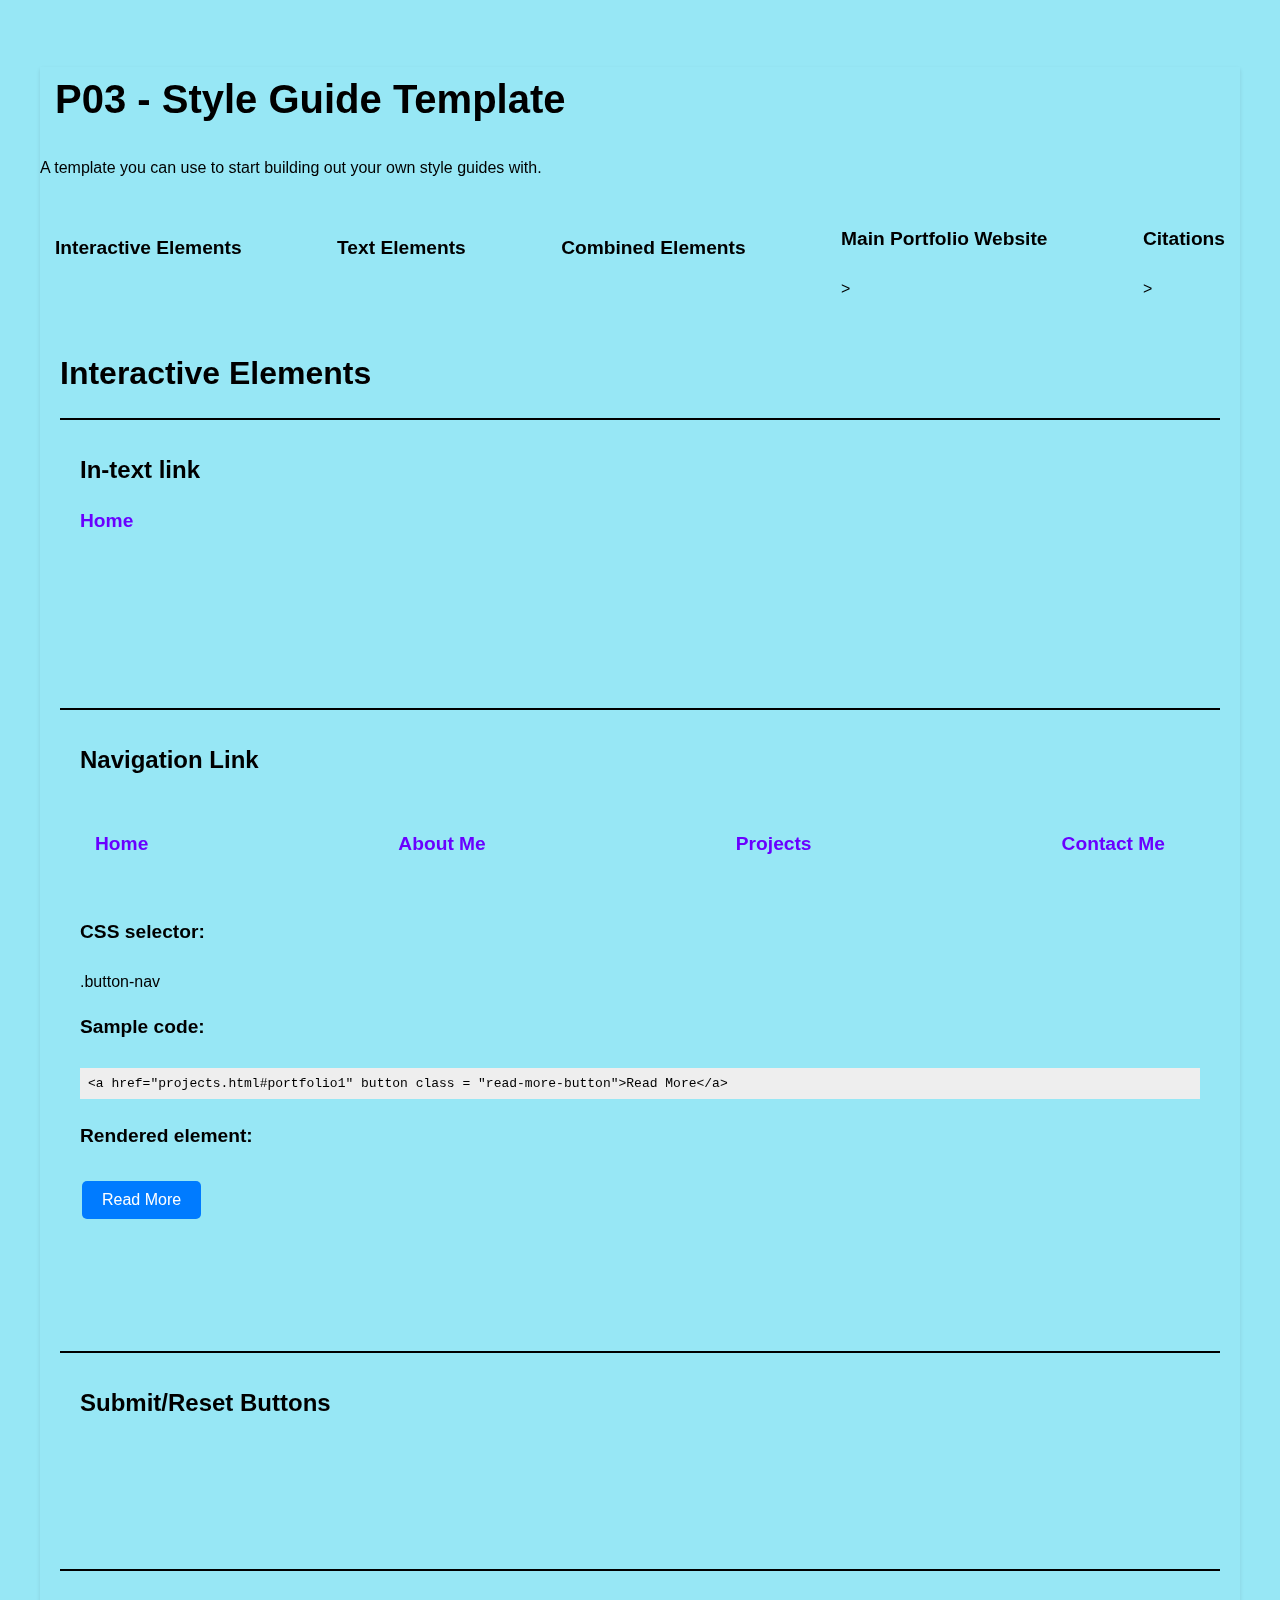
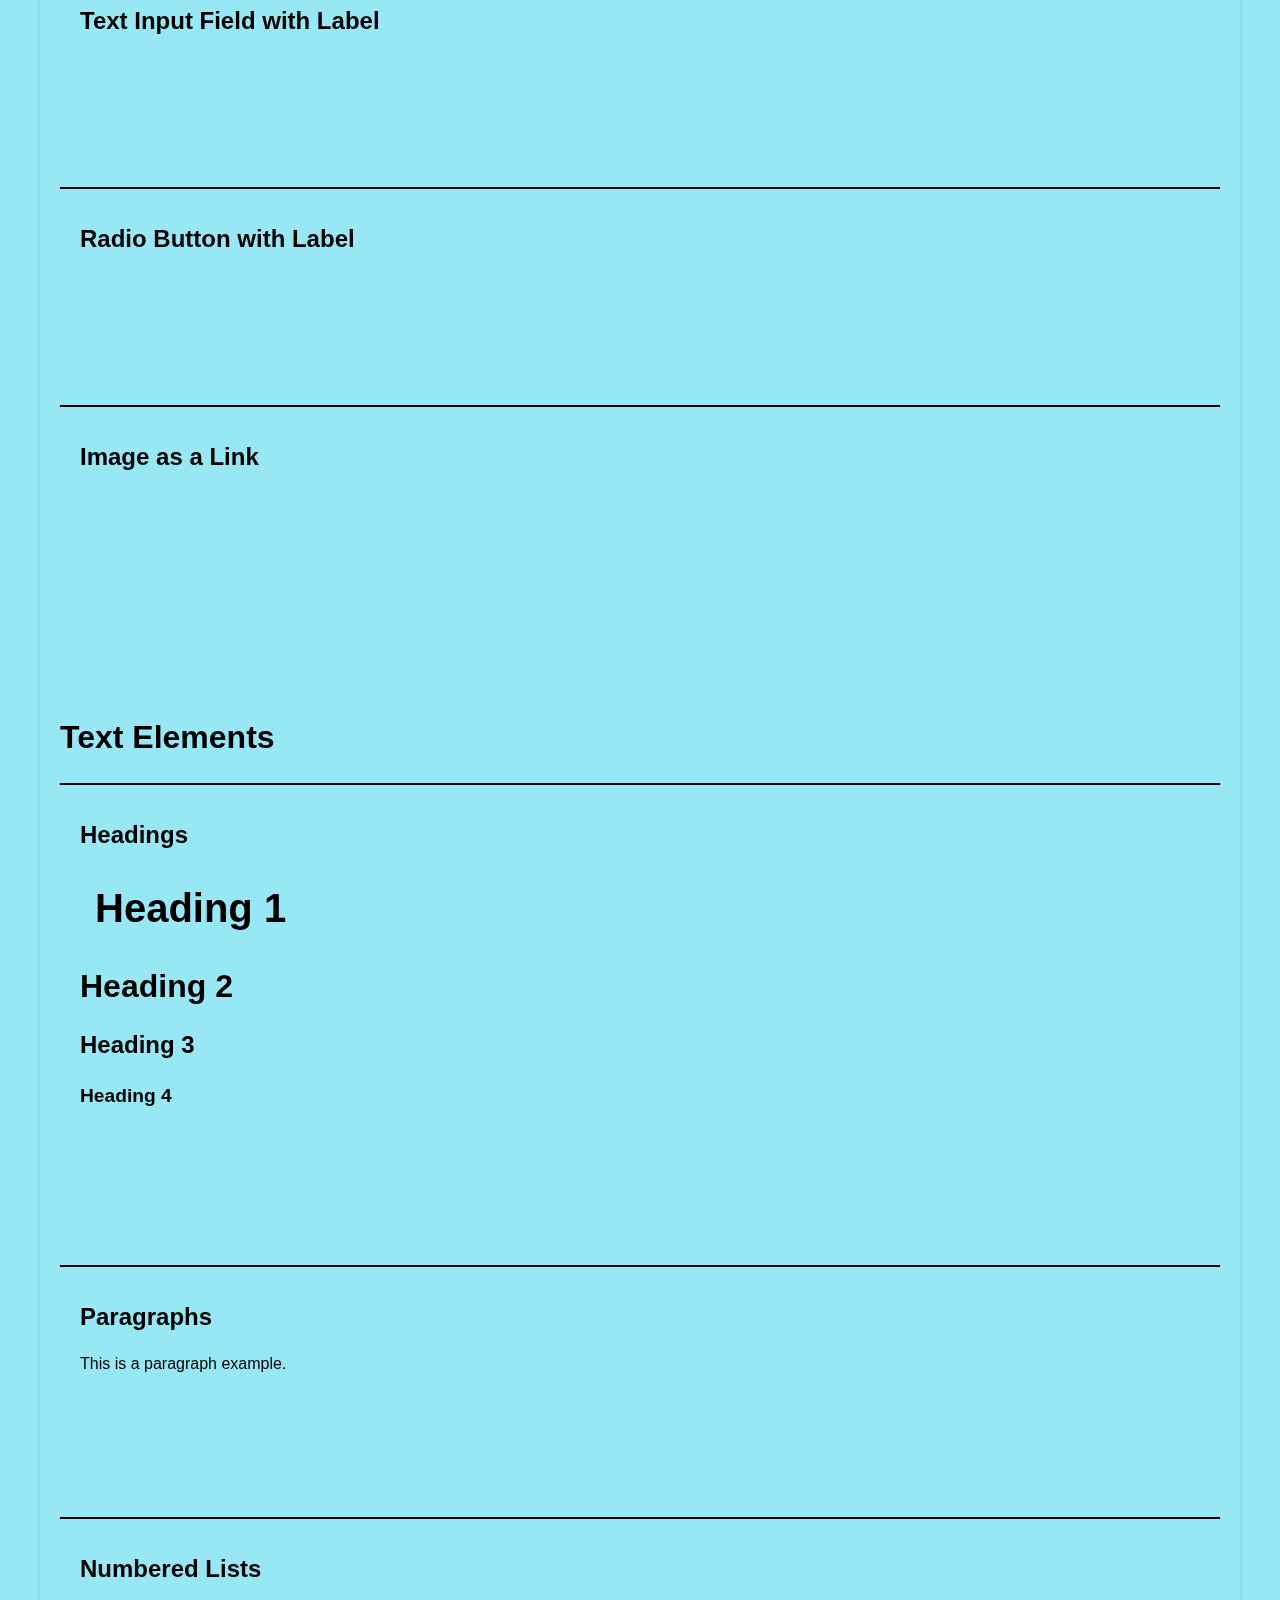
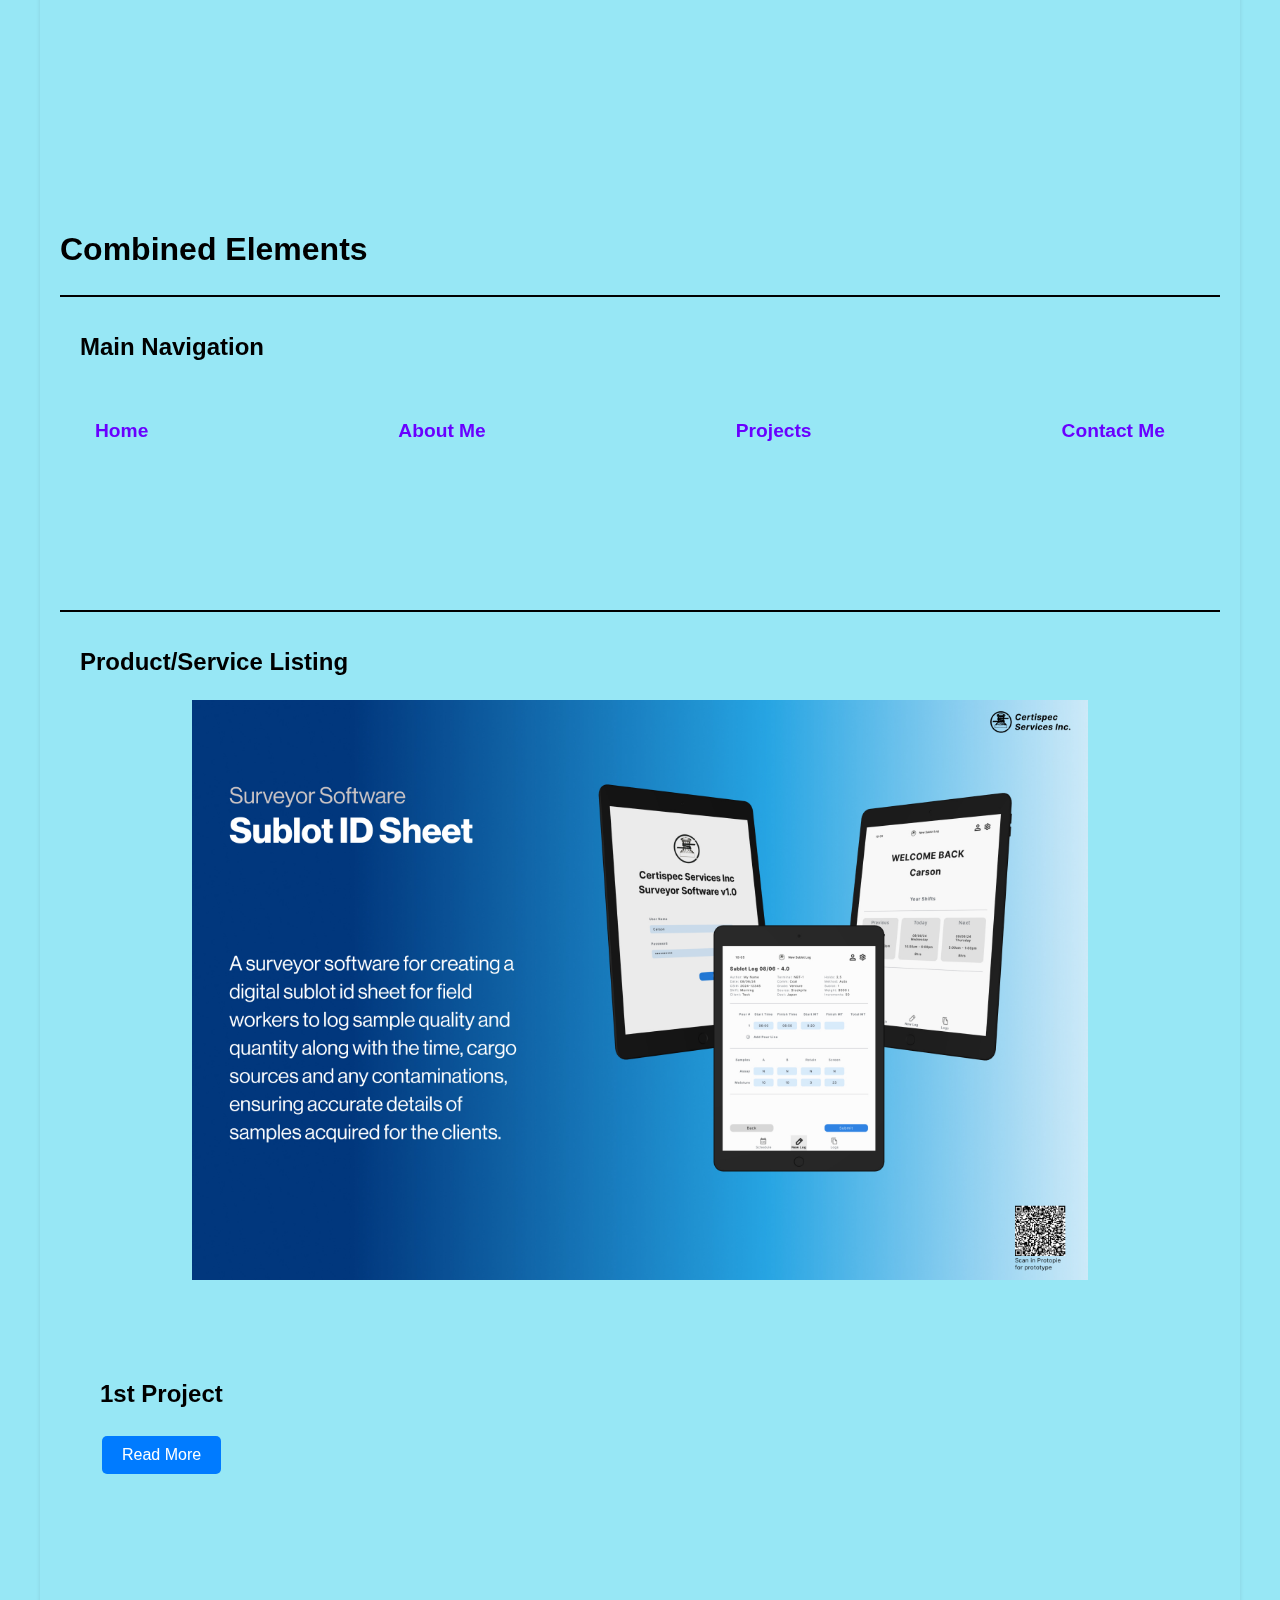
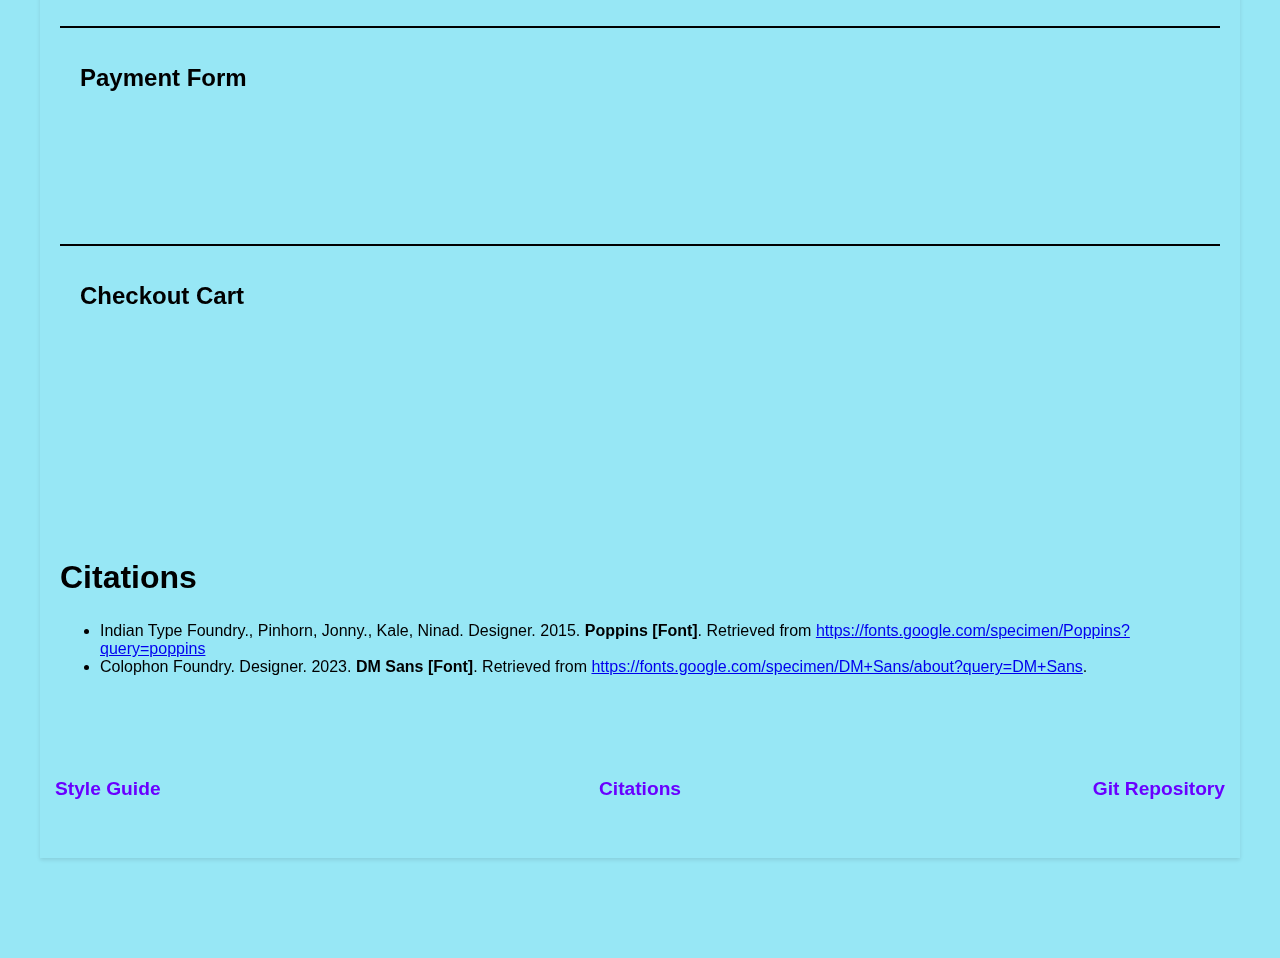
<file: index.html>
<!DOCTYPE html>
<html>

  <head>

    <meta charset="utf-8">
    <title>IAT339 - P03 - Style Guide Template</title>

    <link href="css/main.css" rel="stylesheet">

  </head>

  <body>

    <header>
      <h1>P03 - Style Guide Template</h1>

      <p>A template you can use to start building out your own style guides with.</p>


      <nav>        
        <a href="#interactive_elements"><h4>Interactive Elements</h4></a>
        <a href="#text_elements"><h4>Text Elements</h4></a>
        <a href="#combined_elements"><h4>Combined Elements</h4></a>
        <a href="style.html"><h4>Main Portfolio Website</h4>></a>
        <a href="#citations"><h4>Citations</h4>></a>
      </nav>



    <!-- INTERACTIVE ELEMENTS SECTION // -->
    <section id="interactive_elements">
      <h2>Interactive Elements</h2>


      <section class="element">
        <h3>In-text link</h3>

        <a href="style.html" class="text-link navigate"><h4>Home</h4></a>

      </section>


      <!-- Default Button styling section -->
      <section class="element">

        <h3>Navigation Link</h3>

        <nav>        
            <a href="style.html" class="text-link navigate"><h4>Home</h4></a>
            <a href="about.html" class="text-link navigate"><h4>About Me</h4></a>
            <a href="projects.html" class="text-link navigate"><h4>Projects</h4></a>
            <a href="contact.html" class="text-link navigate"><h4>Contact Me</h4></a>
        </nav>

        <h4>CSS selector:</h4>
        <p>.button-nav</p>

        <h4>Sample code:</h4>
        <code>&lt;a href="projects.html#portfolio1" button class = "read-more-button"&gt;Read More&lt;/a&gt;</code>

        <h4>Rendered element:</h4>
        <a href="projects.html#portfolio1">
            <button class = "read-more-button">Read More</button>
        </a>

      </section>


      <section class="element">
        <h3>Submit/Reset Buttons</h3>
      </section>


      <section class="element">
        <h3>Text Input Field with Label</h3>
      </section>


      <section class="element">
        <h3>Radio Button with Label</h3>
      </section>


      <section class="element">
        <h3>Image as a Link</h3>
      </section>


    </section>
    <!-- // INTERACTIVE ELEMENTS SECTION -->



    <!-- TEXT ELEMENTS SECTION // -->
    <section id="text_elements">
      <h2>Text Elements</h2>

      <section class="element">
        <h3>Headings</h3>

        <h1>Heading 1</h1>

        <h2>Heading 2</h2>

        <h3>Heading 3</h3>

        <h4>Heading 4</h4>

      </section>

      <section class="element">
        <h3>Paragraphs</h3>

        <p>This is a paragraph example.</p>

      </section>

      <section class="element">
        <h3>Numbered Lists</h3>
      </section>

    </section>
    <!-- // TEXT ELEMENTS SECTION -->



    <!-- COMBINED ELEMENTS SECTION // -->
    <section id="combined_elements">
      <h2>Combined Elements</h2>

      <section class="element">
        <h3>Main Navigation</h3>

            <nav>        
                <a href="style.html" class="text-link navigate"><h4>Home</h4></a>
                <a href="about.html" class="text-link navigate"><h4>About Me</h4></a>
                <a href="projects.html" class="text-link navigate"><h4>Projects</h4></a>
                <a href="contact.html" class="text-link navigate"><h4>Contact Me</h4></a>
            </nav>

      </section>

      <section class="element">
        <h3>Product/Service Listing</h3>

        <div class="project-listing project-listing-1">
            <img src="img/project1step5.jpg" alt="Project 1">
            <div class="project-listing-5">
              <h3>1st Project</h3>
              <p>
               <!-- Our project involved collaborating with a marine surveying company to overhaul their employee website, transitioning away from SharePoint. The objective was to design a user-friendly, standalone website that catered specifically to their operational needs and enhanced employee engagement.
                Our approach was grounded in design thinking, starting with a critical analysis of the existing SharePoint site and direct feedback from employees. By adopting tools like Adobe XD, we iterated on various design concepts, focusing on intuitive navigation and accessibility to accommodate all employees, including seniors. The process was highly collaborative, with team members specializing in different areas from research to design execution.
                Our primary challenge lay in crafting a UI/UX design that was senior-friendly. To tackle this, we immersed ourselves in inclusive design principles from our coursework and sought constructive feedback from instructors and TAs. Their insights were pivotal in refining our design, ultimately guiding us to a concept that met our criteria for accessibility and user engagement.
                The effectiveness of our project was demonstrated by the client's satisfaction with the final design, noting its potential to significantly enhance employee interaction with the website. Through this endeavor, we learned the critical role of inclusive design and the iterative nature of feedback in achieving a balance between aesthetics and functionality. This experience has equipped us with valuable insights into addressing diverse user needs and expectations in future projects. -->
              </p>
              <a href="projects.html#portfolio1">
                <button class = "read-more-button">Read More</button>
              </a>
            </div>
        </div>

      </section>

      <section class="element">
        <h3>Payment Form</h3>
      </section>

      <section class="element">
        <h3>Checkout Cart</h3>
      </section>

    </section>
    <!-- // COMBINED ELEMENTS SECTION -->



    <section id="citations">
      <h2>Citations</h2>

      <ul>
        <li>Indian Type Foundry., Pinhorn, Jonny., Kale, Ninad. Designer. 2015. <strong>Poppins [Font]</strong>. Retrieved from <a href="https://fonts.google.com/specimen/Poppins?query=poppins">https://fonts.google.com/specimen/Poppins?query=poppins</a></li>
        <li>Colophon Foundry. Designer. 2023. <strong>DM Sans [Font]</strong>. Retrieved from <a href="https://fonts.google.com/specimen/DM+Sans/about?query=DM+Sans">https://fonts.google.com/specimen/DM+Sans/about?query=DM+Sans</a>.</li>
      </ul>

    </section>



  </body>

  <footer>
    <div class="footer">
      <div class="left">
        <a class="text-link navigate" href="index.html"><h4> Style Guide </h4></a>
      </div>
      <div class="center">
        <a class="text-link navigate" href="citations.html"><h4> Citations </h4></a>
      </div>
      <div class="right">
        <a class="text-link navigate" href="https://github.com/jonethenz/IAT339_P03"><h4> Git Repository </h4></a>
      </div>
    </div>
  </footer>

</html>
</file>
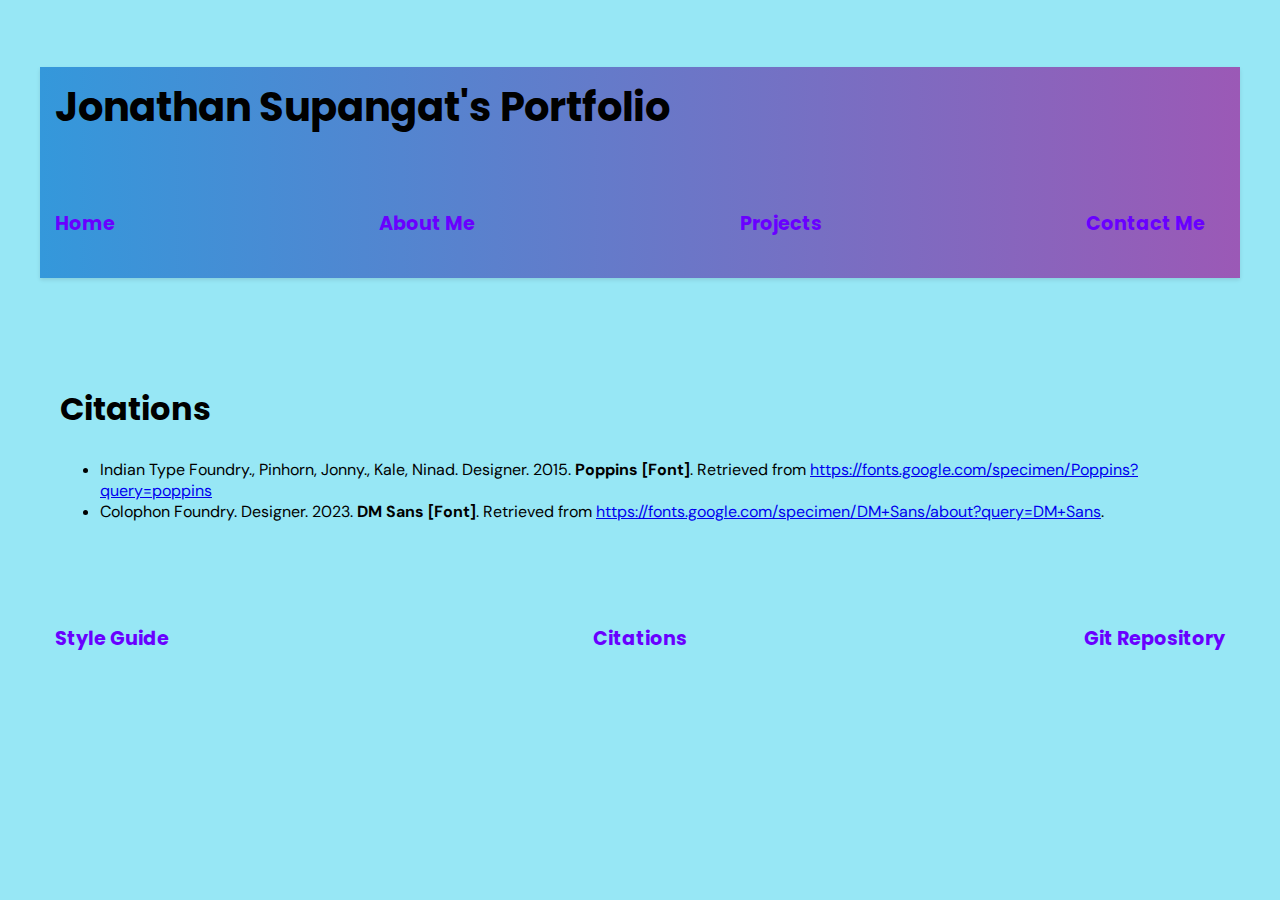
<file: citations.html>
<!DOCTYPE html>
<html lang="en">

  <head>

    <meta charset="UTF-8">
    <meta name="viewport" content="width=device-width, initial-scale=1.0">
    <title>P03 - Portfolio</title>

    <link href="css/main.css" rel="stylesheet">
    <link rel="preconnect" href="https://fonts.googleapis.com">
    <link rel="preconnect" href="https://fonts.gstatic.com" crossorigin>
    <link href="https://fonts.googleapis.com/css2?family=DM+Sans:ital,opsz,wght@0,9..40,100..1000;1,9..40,100..1000&family=Poppins:ital,wght@0,100;0,200;0,300;0,400;0,500;0,600;0,700;0,800;0,900;1,100;1,200;1,300;1,400;1,500;1,600;1,700;1,800;1,900&display=swap" rel="stylesheet">

  </head>

  <body>
    <header class = "background-gradient">

        <h1>Jonathan Supangat's Portfolio</h1>
        <nav>        
            <a href="style.html" class="text-link navigate"><h4>Home</h4></a>
            <a href="about.html" class="text-link navigate"><h4>About Me</h4></a>
            <a href="projects.html" class="text-link navigate"><h4>Projects</h4></a>
            <a href="contact.html" class="text-link navigate"><h4>Contact Me</h4></a>
        </nav>
    
    </header>

    <section id="citations">

        <h2>Citations</h2>
        <ul>
            <li>Indian Type Foundry., Pinhorn, Jonny., Kale, Ninad. Designer. 2015. <strong>Poppins [Font]</strong>. Retrieved from <a href="https://fonts.google.com/specimen/Poppins?query=poppins">https://fonts.google.com/specimen/Poppins?query=poppins</a></li>
            <li>Colophon Foundry. Designer. 2023. <strong>DM Sans [Font]</strong>. Retrieved from <a href="https://fonts.google.com/specimen/DM+Sans/about?query=DM+Sans">https://fonts.google.com/specimen/DM+Sans/about?query=DM+Sans</a>.</li>
        </ul>

    </section>
    
</body>

<footer>
    <div class="footer">
      <div class="left">
        <a class="text-link navigate" href="index.html"><h4> Style Guide </h4></a>
      </div>
      <div class="center">
        <a class="text-link navigate" href="citations.html"><h4> Citations </h4></a>
      </div>
      <div class="right">
        <a class="text-link navigate" href="https://github.com/jonethenz/IAT339_P03"><h4> Git Repository </h4></a>
      </div>
    </div>
  </footer>

</html>
</file>
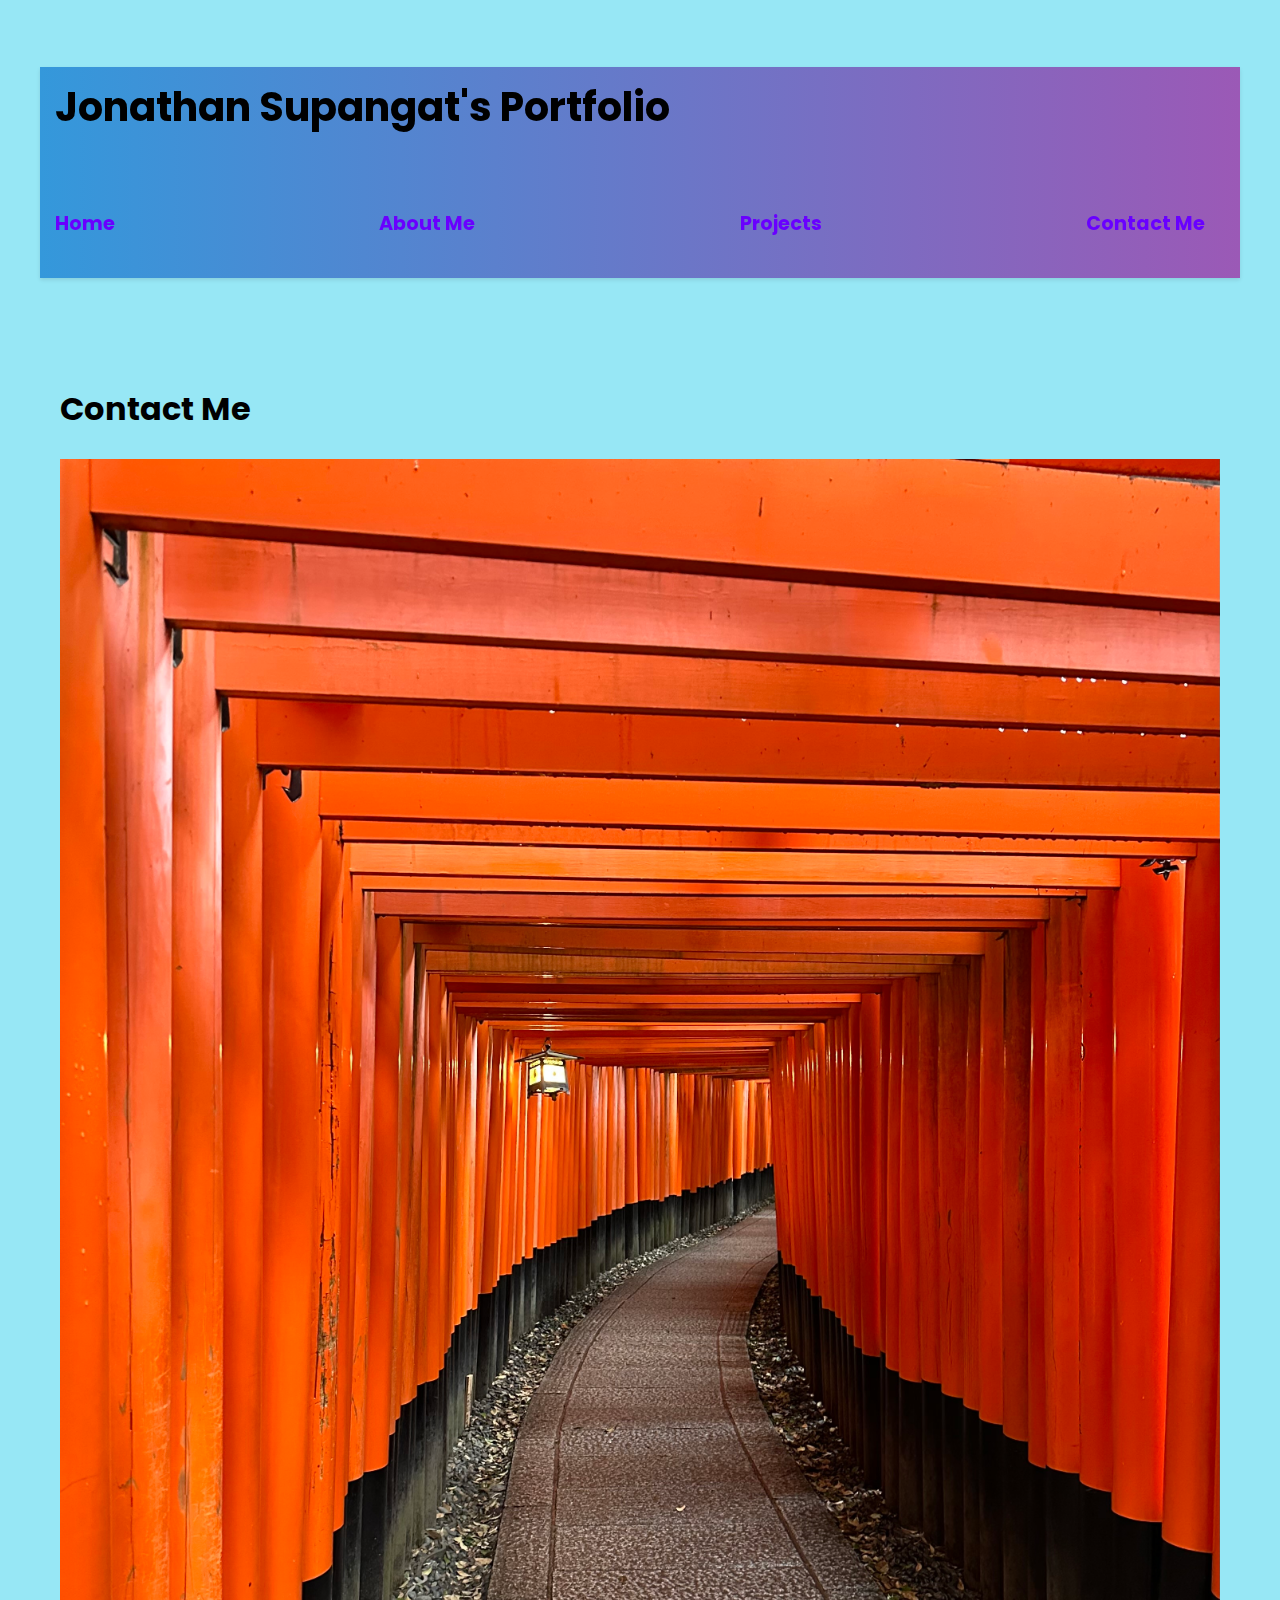
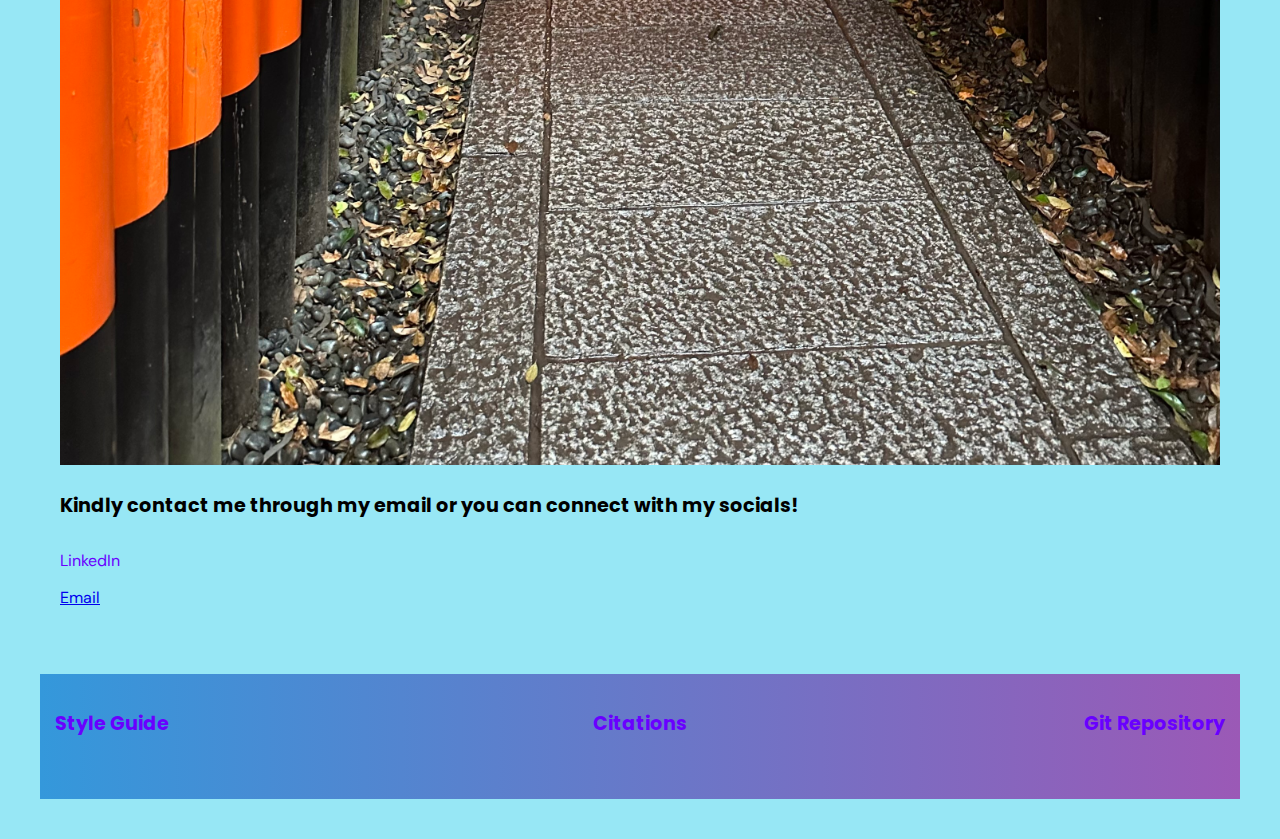
<file: contact.html>
<!DOCTYPE html>
<html lang="en">

<head>

  <meta charset="UTF-8">
  <meta name="viewport" content="width=device-width, initial-scale=1.0">
  <title>P03 - Portfolio</title>

  <link href="css/main.css" rel="stylesheet">
  <link rel="preconnect" href="https://fonts.googleapis.com">
  <link rel="preconnect" href="https://fonts.gstatic.com" crossorigin>
  <link href="https://fonts.googleapis.com/css2?family=DM+Sans:ital,opsz,wght@0,9..40,100..1000;1,9..40,100..1000&family=Poppins:ital,wght@0,100;0,200;0,300;0,400;0,500;0,600;0,700;0,800;0,900;1,100;1,200;1,300;1,400;1,500;1,600;1,700;1,800;1,900&display=swap" rel="stylesheet">

</head>

<body>
  <header class = "background-gradient">

    <h1>Jonathan Supangat's Portfolio</h1>
    <nav>        
        <a href="style.html" class="text-link navigate"><h4>Home</h4></a>
        <a href="about.html" class="text-link navigate"><h4>About Me</h4></a>
        <a href="projects.html" class="text-link navigate"><h4>Projects</h4></a>
        <a href="contact.html" class="text-link navigate"><h4>Contact Me</h4></a>
    </nav>

</header>

  <section id="contact">
    <h2>Contact Me</h2>
    <img src="img/contactme.jpg" alt="Self-Reflection Through Nature's Mirror" class="responsive-img">
    <h4>Kindly contact me through my email or you can connect with my socials!</h4>
    <p><a href="https://www.linkedin.com/in/jonathansupangat?utm_source=share&utm_campaign=share_via&utm_content=profile&utm_medium=ios_app" class="text-link"> LinkedIn </a></p>
    <p><a href="mailto:jsupanga@sfu.ca">Email</a>

  </section>
</body>

<footer class="background-gradient">
  <div class="footer">
    <div class="left">
      <a class="text-link navigate" href="index.html"><h4> Style Guide </h4></a>
    </div>
    <div class="center">
      <a class="text-link navigate" href="citations.html"><h4> Citations </h4></a>
    </div>
    <div class="right">
      <a class="text-link navigate" href="https://github.com/jonethenz/IAT339_P03"><h4> Git Repository </h4></a>
    </div>
  </div>
</footer>

</html>
</file>
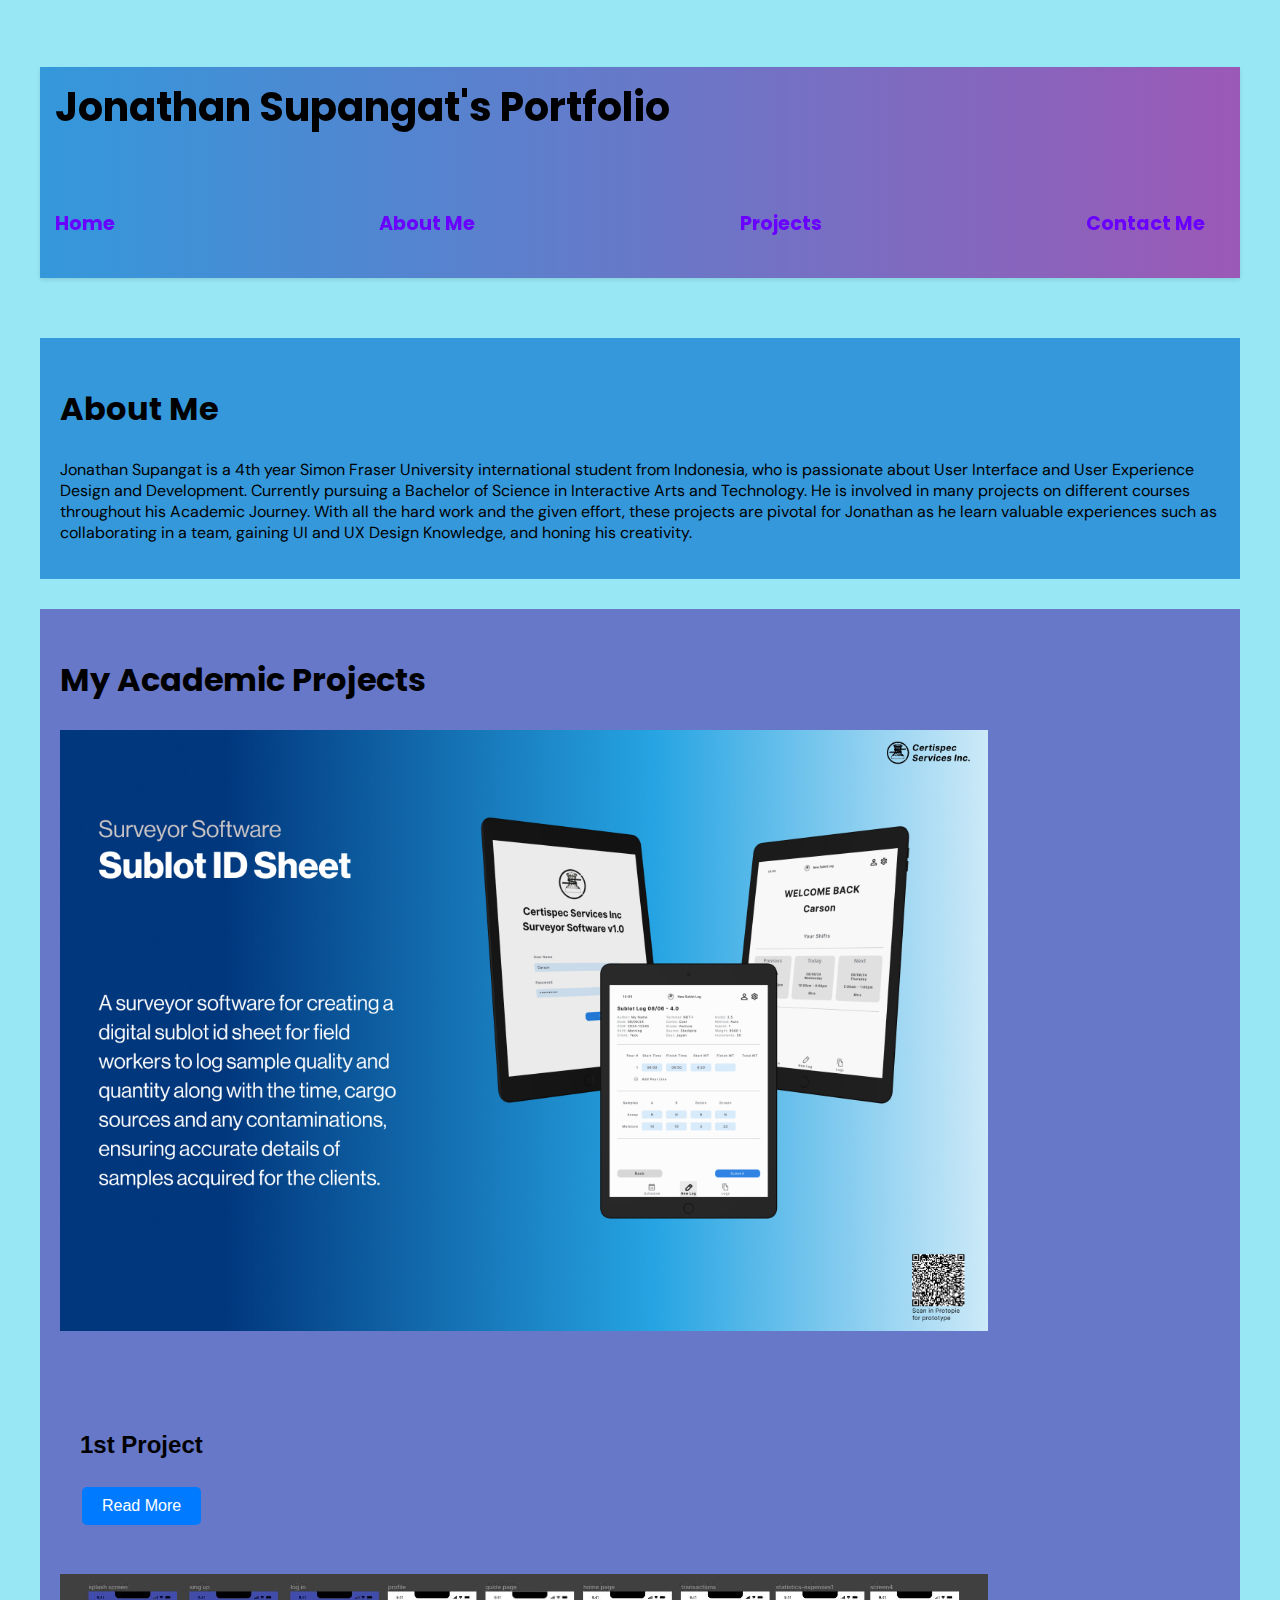
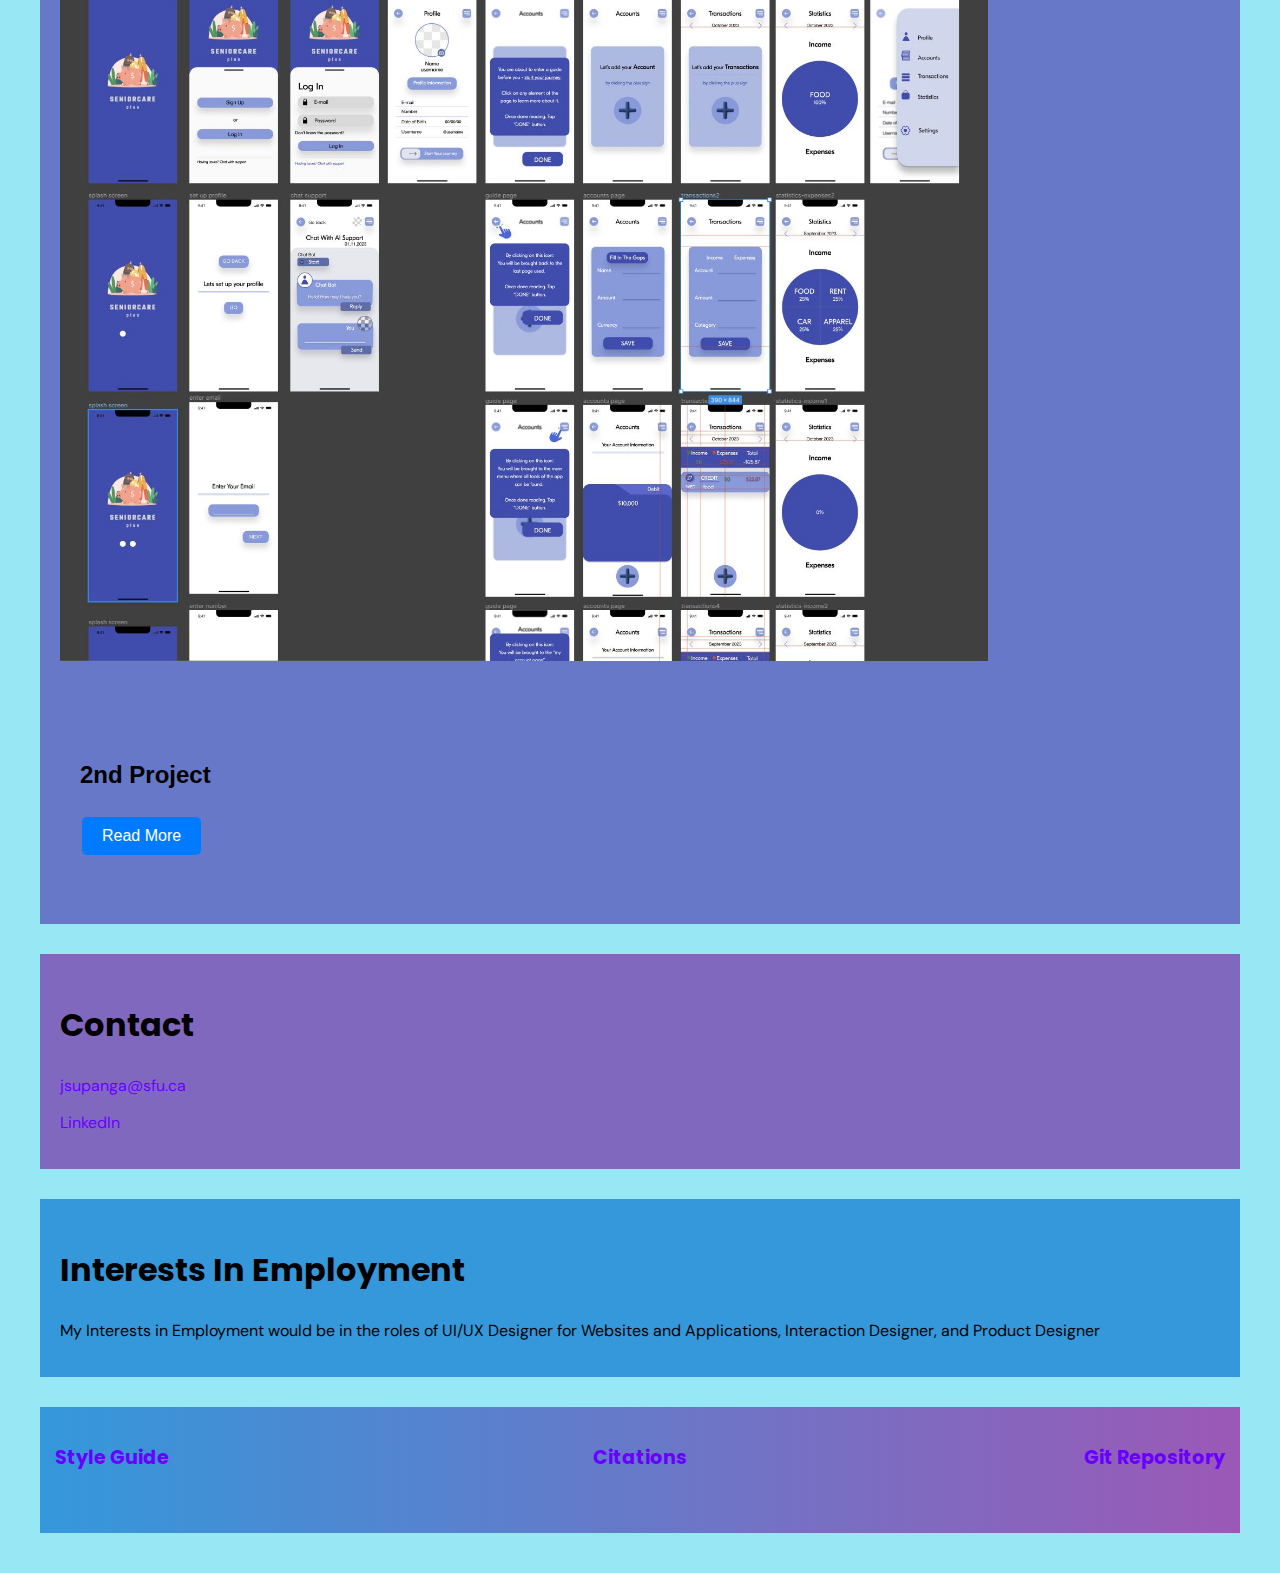
<file: style.html>
<!DOCTYPE html>
<html lang="en">

  <head>

    <meta charset="UTF-8">
    <meta name="viewport" content="width=device-width, initial-scale=1.0">
    <title>P03 - Portfolio</title>

    <link href="css/main.css" rel="stylesheet">
    <link rel="preconnect" href="https://fonts.googleapis.com">
    <link rel="preconnect" href="https://fonts.gstatic.com" crossorigin>
    <link href="https://fonts.googleapis.com/css2?family=DM+Sans:ital,opsz,wght@0,9..40,100..1000;1,9..40,100..1000&family=Poppins:ital,wght@0,100;0,200;0,300;0,400;0,500;0,600;0,700;0,800;0,900;1,100;1,200;1,300;1,400;1,500;1,600;1,700;1,800;1,900&display=swap" rel="stylesheet">

  </head>

  <body>
    <header class = "background-gradient">

        <h1>Jonathan Supangat's Portfolio</h1>
        <nav>        
            <a href="style.html" class="text-link navigate"><h4>Home</h4></a>
            <a href="about.html" class="text-link navigate"><h4>About Me</h4></a>
            <a href="projects.html" class="text-link navigate"><h4>Projects</h4></a>
            <a href="contact.html" class="text-link navigate"><h4>Contact Me</h4></a>
        </nav>

    </header>

    <section id="about" class="background-1">

        <h2>About Me</h2>
        <p>
          Jonathan Supangat is a 4th year Simon Fraser University international student from Indonesia, who is passionate about User Interface and User Experience Design and Development. Currently pursuing a Bachelor of Science in Interactive Arts and Technology. He is involved in many projects on different courses throughout his Academic Journey. 
          With all the hard work and the given effort, these projects are pivotal for Jonathan as he learn valuable experiences such as collaborating in a team, gaining UI and UX Design Knowledge, and honing his creativity. 
        </p>

    </section>
    
    <section id="portfolio" class="background-2">

        <h2>My Academic Projects</h2>
        <!-- Adding my 1st Project Process Analysis -->
        <div class="project-listing project-listing-1">
          <img src="img/project1step5.jpg" alt="Project 1">
            <div class="project-listing-5">
              <h3>1st Project</h3>
              <p>
               <!-- Our project involved collaborating with a marine surveying company to overhaul their employee website, transitioning away from SharePoint. The objective was to design a user-friendly, standalone website that catered specifically to their operational needs and enhanced employee engagement.
                Our approach was grounded in design thinking, starting with a critical analysis of the existing SharePoint site and direct feedback from employees. By adopting tools like Adobe XD, we iterated on various design concepts, focusing on intuitive navigation and accessibility to accommodate all employees, including seniors. The process was highly collaborative, with team members specializing in different areas from research to design execution.
                Our primary challenge lay in crafting a UI/UX design that was senior-friendly. To tackle this, we immersed ourselves in inclusive design principles from our coursework and sought constructive feedback from instructors and TAs. Their insights were pivotal in refining our design, ultimately guiding us to a concept that met our criteria for accessibility and user engagement.
                The effectiveness of our project was demonstrated by the client's satisfaction with the final design, noting its potential to significantly enhance employee interaction with the website. Through this endeavor, we learned the critical role of inclusive design and the iterative nature of feedback in achieving a balance between aesthetics and functionality. This experience has equipped us with valuable insights into addressing diverse user needs and expectations in future projects. -->
              </p>
              <a href="projects.html#portfolio1">
                <button class = "read-more-button">Read More</button>
              </a>
            </div>
        </div>

        <!-- Adding my 2nd Project Process Analysis -->
        <div class="project-listing project-listing-3">
          <img src="img/project2.JPG" alt="Project 1">
          <div class="project-listing-5">
            <h3>2nd Project</h3>
            <p>
            <!--  This project involved creating a prototype for a financial management app specifically designed for seniors aged 65 and above. The app's primary function is to help users track their expenses and income, supporting them in managing their finances more effectively. Our team chose ProtoPie for prototyping due to its interactive capabilities.
              We initiated the project by identifying the unique needs of our target user base—seniors. Understanding that this demographic often faces challenges with vision and technology use, we focused on developing a UI/UX that would be both accessible and easy to navigate. The design process included rigorous brainstorming, employing best practices from course readings on accessibility, and iterative testing with ProtoPie.
              The project presented two main challenges: designing a user-friendly interface for seniors, who may have limited tech experience and visual impairments, and addressing ProtoPie's limitations in performing mathematical calculations, which are crucial for the app's functionality.
              To make the app accessible to seniors, we implemented UI/UX features such as larger text sizes, high-contrast color schemes, and simplified navigation. To overcome ProtoPie's computational limitations, we innovated a workaround by using multiple states to simulate the appearance of complex calculations. This approach allowed us to demonstrate how inputs from users (e.g., expenses and income) would dynamically affect their financial overview without requiring real-time computation within the prototype.
              The final prototype was a testament to our ability to adapt design and prototyping tools to meet specific user needs. It showcased a balance between aesthetic appeal and functionality, tailored to the senior demographic. The innovative solution to ProtoPie's limitations ensured that the app's core purpose—financial tracking—was clearly and effectively demonstrated. -->
            </p>
            <a href="projects.html#portfolio2">
              <button class = "read-more-button">Read More</button>
            </a>
            </div>
          </div>

    </section>
    
    <section id="contact" class="background-3">

        <h2>Contact</h2>
        <p><a href="mailto:jsupanga@sfu.ca" class="text-link">jsupanga@sfu.ca</a></p>
        <p><a href="https://www.linkedin.com/in/jonathansupangat?utm_source=share&utm_campaign=share_via&utm_content=profile&utm_medium=ios_app" class="text-link"> LinkedIn </a></p>
  
    </section>

    <section id="interests" class="background-1">
      
      <h2>Interests In Employment</h2>
      <p>
          My Interests in Employment would be in the roles of UI/UX Designer for Websites and Applications, Interaction Designer, and Product Designer
      </p>

    </section>
    
</body>

<footer class="background-gradient">
  <div class="footer">
    <div class="left">
      <a class="text-link navigate" href="index.html"><h4> Style Guide </h4></a>
    </div>
    <div class="center">
      <a class="text-link navigate" href="citations.html"><h4> Citations </h4></a>
    </div>
    <div class="right">
      <a class="text-link navigate" href="https://github.com/jonethenz/IAT339_P03"><h4> Git Repository </h4></a>
    </div>
  </div>
</footer>

</html>
</file>
<file: css/main.css>
/*
  STYLE GUIDE STYLING 
  Default styling for the style guide 
*/

  /* This is to make the html page for the user to be able to scroll smoothly */ 
  html {
    scroll-behavior: smooth;
  }


  /* This is to make the header navigation stick to the top when user scrolls down on the website */ 
  header {
    position: sticky;
    top: 0;
    z-index: 1000;
    width: 100%;
    box-shadow: 0 2px 4px rgba(0,0,0,0.1);
    /* Adding padding on the left and right sides of the header */
    padding: 0 0px; 
    margin-bottom: 60px;
  }
  
  body {
    font-family: 'DM Sans', sans-serif;
    padding: 2rem;
    background-color: #97e7f5;
  }

  /* Colour Schemes */
  .background-1 {
    background-color: #3498db; 
  }
  
  .background-2 {
    background-color: #6778c8; 
  }
  
  .background-3 {
    background-color: #8168bf; 
  }
  
  .background-gradient {
    background-image: linear-gradient(to right, #3498db, #9b59b6); 
  }
  
  .element {
    padding-bottom: 2rem;
    border-top-width: 0.15rem;
    border-top-style: solid;
    border-top-color: black;
    /* Adding space between the elements by creating a margin-bottom */
    margin-bottom: 6rem;
  }

  section {
    /* Adding padding space inside each section */
    padding: 20px;

    /* Adds space below each section */
    margin-bottom: 30px; 
  }

  h1 {
    font-family: 'Poppins', sans-serif;
    font-size: 2.5rem;
    padding: 10px 15px;
  }
  
  h2 {
    font-family: 'Poppins', sans-serif;
    font-size: 2rem;
  }
  
  h3 {
    margin-top: 1rem;
    font-family: 'SPoppins', sans-serif;
    font-size: 1.5rem;
  }
  
  h4 {
    margin-bottom: 30px;
    font-family: 'Poppins', sans-serif;
    font-size: 1.2rem;
  }
  
  p {
    margin-top: 0;
    font-family: 'DM Sans', sans-serif;
    font-size: 1.0rem;
    text-align: left;
  }

  nav {
    display: flex;
    justify-content: space-between;
    /* Vertically centers the navigation pages */
    align-items: center; 
  }
  
  nav a {
    padding: 10px 15px;
    text-decoration: none;
    color: inherit;

    /* Smooth transition for the color change of the hover effects */
    transition: color 0.4s ease; 
  }
  
  nav a:hover {
    /* Changes color of the text link on hover */
    color: #3498db; 
  }
  
  nav a:hover, nav a:focus {
    text-decoration: none;
  }
  
  code {
    background-color: #EEE;
    padding: 0.5rem;
    display: block;
  }

  /* footer for the wesbite */
  .footer {
    display: flex;
    justify-content: space-between;
    align-items: center;
  }

  .footer .left {
    padding: 10px 15px;
    flex: 1; 
    text-align: left;
  }

  .footer .center {
    padding: 10px 15px;
    flex: 1; 
    text-align: center;
  }

  .footer .right {
    padding: 10px 15px;
    flex: 1; 
    text-align: right;
  }


/* 
  INTERACTIVE ELEMENTS -------------------
*/


  /* Styling for the text link */
  .text-link {
    /* default color of the text link */
    color: #6900ff; 
    text-decoration: none;
    /* smooth transition for the color change for the text link */
    transition: color 0.4s ease;
  }

  .text-link:hover,
  .text-link:focus {
    /* hover and focus state will change the color */
    color: #01377d; 
  }

  .read-more-button {
    /* Setting the button background color to blue */
    background-color: #007BFF;
    /* Set the text color to white */
    color: white;
    border: none;
    padding: 10px 20px;
    text-align: center;
    text-decoration: none;
    display: inline-block;
    font-size: 16px;
    margin: 4px 2px;
    cursor: pointer;
    border-radius: 5px;
    transition: background-color 0.4s ease;
  }
  
  .read-more-button:hover {
    /* Setting a darker blue background color for the button on hover */
    background-color: #0056b3; 
  }

  /* This is styling for the image placeholder that is not a link */
  .element .project-listing {
    max-width: 100%;
    margin: 0 auto; 
  }

  /* This is styling for the image to be responsive according to the web screen size */
  .element .project-listing img {
    width: 100%;
    height: auto;
    margin: 0 auto; 
  }

  /* This is styling for the image to be responsive according to the web screen size */
  .responsive-img {
    width: 100%;
    height: auto;
    display: block;
    margin: 0 auto;
    margin-bottom: 20px;
  }
 
  @media only screen and (max-width: 1023px) {
    .responsive-img{
      max-width: 100%;
    }
  }

  .project-listing-1{
    display: flex;
    gap: 2rem;
    margin-bottom: 25px;
  }
  
  .project-listing-3{
    display: flex;
    gap: 2rem;
    margin-bottom: 25px;
  }
  
  .navigate{
    margin-right: 20px;
  }
  
  .middle-text{
    text-align: center;
  }
  
  .text-middle{
    text-align: center;
  }
  
  .project-listing-5{
    display: block;
    justify-content: space-evenly;
    margin-top: 2rem;
    gap: 2rem;
  }

  .project-listing {
    display: flex;
    /* This is to align the items vertically in the center */
    align-items: center; 
    /* This is to put spacing between the image and text */
    justify-content: space-between;
    /* Allowing the items to wrap to the next line */
    flex-wrap: wrap; 
  }
  
  .project-listing img {
    /* Maxing the image width to 80% but allows it to shrink */
    max-width: 80%; 
    /* Set the image aspect ratio to auto to keep the original aspect ratio while setting the width to responsive */
    height: auto; 
    min-width: 300px;
  }
  
  .project-listing > div {
    /* This will let the text div to fill the space next to the image */
    flex: 1; 
    padding: 20px;
    min-width: 300px;
  }
  
  @media (max-width: 768px) {
    .project-listing {
      /* Stacks flex items vertically when window size is set to 768px */
        flex-direction: column; 
    }
  
    .project-listing img {
      /* Makes the image take full width to 80% when window size is set to 768px*/
        width: 80%; 
        min-width: 0;
    }
  
    .project-listing > div {
      /* Makes the text div take full width */
        width: 100%; 
        padding: 10px;
        min-width: 0;
    }
  }

  .project-container {
    display: flex;
    align-items: center;
    justify-content: center;
    margin-bottom: 30px; 
  }
  
  .project-image {
    max-width: 50%; 
    height: auto;
    margin-right: 30px; 
  }
  
  .project-description {
    max-width: 50%;
  }
  
  .project-container.reverse {
    /* This is to reverse the project sections from the original state */
    flex-direction: row-reverse;
  }
  
  /* For reversing the project container image to the other side */
  .project-container.reverse .project-image {
    /* Resetting the right margin for the image */
    margin-right: 0; 
    /* Adding the left margin for spacing when reversed */
    margin-left: 30px;
  }
  
  /* For reversing the project container description text to the other side */
  .project-container.reverse .project-description {
    /* Resetting the left margin for the text */
    margin-left: 0; 
    /* Adding the right margin for spacing when reversed */
    margin-right: 30px; 
  }
  
  @media (max-width: 768px) {
    .project-container, .project-container.reverse {
        flex-direction: column;
        /* Centering the text for mobile */
        text-align: center; 
    }
  
    .project-image, .project-description {
        max-width: 100%;
        /* Resetting the margins for mobile and to add space below the image */
        margin: 0 0 30px 0; 
    }
  }
</file>
